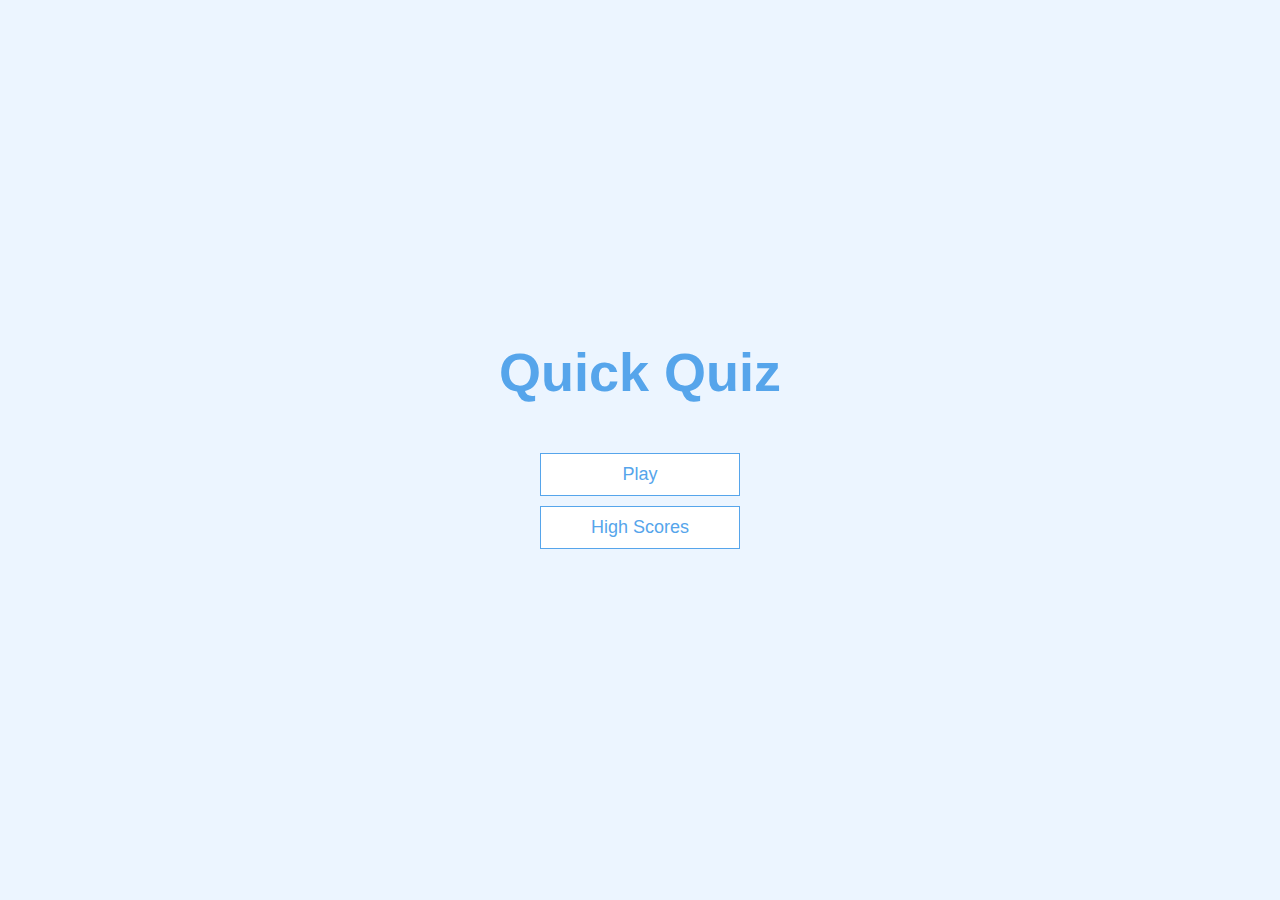
<file: index.html>
<!DOCTYPE html>
<html lang="en">
    <head>
        <meta charset="UTF-8">
        <meta http-equiv="X-UA-Compatible" content="IE=edge">
        <meta name="viewport" content="width=device-width, initial-scale=1.0">
        <link rel="stylesheet" href="./app.css">
        <link rel="stylesheet" href="./game.css">
        <title>Quiz</title>
    </head>
    <body>
        <div class="container">
            <div id="home" class="flex-center flex-column">
                <h1>Quick Quiz</h1>
                <a class="btn" href="/game.html">Play</a>
                <a class="btn" href="/highscores.html">High Scores</a>
            </div>
        </div>
    </body>
</html>
</file>
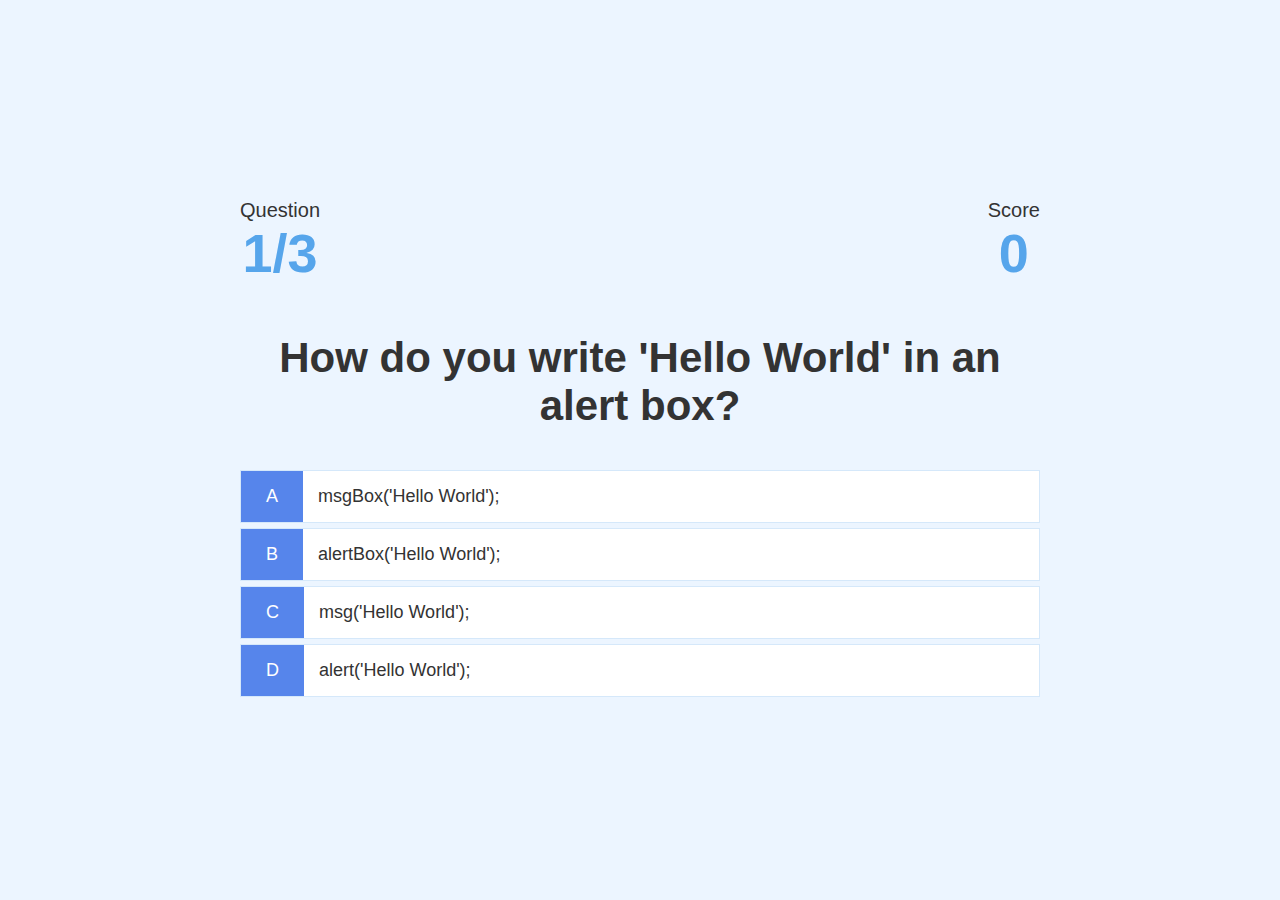
<file: game.html>
<!DOCTYPE html>
<html lang="en">
<head>
    <meta charset="UTF-8">
    <meta http-equiv="X-UA-Compatible" content="IE=edge">
    <meta name="viewport" content="width=device-width, initial-scale=1.0">
    <link rel="stylesheet" href="/app.css">
    <link rel="stylesheet" href="./game.css">
    <title>Quick Quiz Play</title>
</head>
<body>
    <div class="container">
        <div id="game" class="justify-center flex-column">
            <div id="hud">
                <div id="hud-item">
                    <p class="hud-prefix">Question</p>
                    <h1 class="hud-main-text" id="questionCounter"></h1>
                </div> 
                <div id="hud-item">
                    <p class="hud-prefix">Score</p>
                    <h1 class="hud-main-text" id="score">0</h1>
                </div> 
            </div>
            <h2 id="question">What is the anwser to this question?</h2>
            <div class="choice-container">
                <p class="choice-prefix">A</p>
                <p class="choice-text" data-number="1">Choice 1</p>
            </div>
            <div class="choice-container">
                <p class="choice-prefix">B</p>
                <p class="choice-text" data-number="2">Choice 2</p>
            </div>
            <div class="choice-container">
                <p class="choice-prefix">C</p>
                <p class="choice-text" data-number="3">Choice 3</p>
            </div>
            <div class="choice-container">
                <p class="choice-prefix">D</p>
                <p class="choice-text" data-number="4">Choice 4</p>
            </div>
        </div>
    </div>
    <script src="./game.js"></script>
</body>
</html>
</file>
<file: app.css>
* {
    margin: 0;
    padding: 0;
    box-sizing: border-box;
}

html {
    font-size: 62.5%;
    color: #333;
    font-family: Arial, Helvetica, sans-serif;
}

body {
    background-color: #ecf5ff;
}

h1,
h2,
h3,
h4 {
  margin-bottom: 1rem;
}

h1 {
  font-size: 5.4rem;
  color: #56a5eb;
  margin-bottom: 5rem;
}

h1 > span {
  font-size: 2.4rem;
  font-weight: 500;
}

h2 {
  font-size: 4.2rem;
  margin-bottom: 4rem;
  font-weight: 700;
  text-align: center;
}

h3 {
  font-size: 2.8rem;
  font-weight: 500;
}

/* UTILITIES */

.container {
    width: 100%;
    max-width: 80rem;
    height: 100vh;
    margin: 0 auto;
    display: flex;
    justify-content: center;
    align-items: center;
}

.flex-column {
    display: flex;
    flex-direction: column;
}

.flex-center {
    justify-content: center;
    align-items: center;
}

.justify-center {
    justify-content: center;
}

.text-center {
    text-align: center;
}

.hidden {
    display: none;
}

/* BUTTONS */

.btn {
    font-size: 1.8rem;
    padding: 1rem 0;
    width: 20rem;
    text-align: center;
    border: 0.1rem solid #56a5eb;
    margin-bottom: 1rem;
    text-decoration: none;
    color: #56a5eb;
    background-color: white;
  }
  
  .btn:hover {
    cursor: pointer;
    box-shadow: 0 0.4rem 1.4rem 0 rgba(86, 185, 235, 0.5);
    transform: translateY(-0.1rem);
    transition: transform 150ms;
  }
  
  .btn[disabled]:hover {
    cursor: not-allowed;
    box-shadow: none;
    transform: none;
  }
</file>
<file: game.css>
.choice-container {
    display: flex;
    margin-bottom: 0.5rem;
    width: 100%;
    font-size: 1.8rem;
    border: 0.1rem solid rgba(86, 165, 235, 0.25);
    background-color: white;
}

.choice-container:hover {
    cursor: pointer;
    box-shadow: 0 0.4rem 1.4rem 0 rgba(86, 185, 235, 0.5);
    transform: translateY(-0.1rem);
    transition: transform 150ms;
}

.choice-prefix {
    padding: 1.5rem 2.5rem;
    background-color: #5685eb;
    color: white;
}

.choice-text {
    padding: 1.5rem;
    width: 100%;
}

.correct {
    background-color: #28a745;
}

.incorrect {
    background-color: #dc3545;
}

/* HUD */

#hud {
    display: flex;
    justify-content: space-between;
}

.hud-prefix {
    text-align: center;
    font-size: 2rem;
}

.hud-main-text {
    text-align: center;
}
</file>
